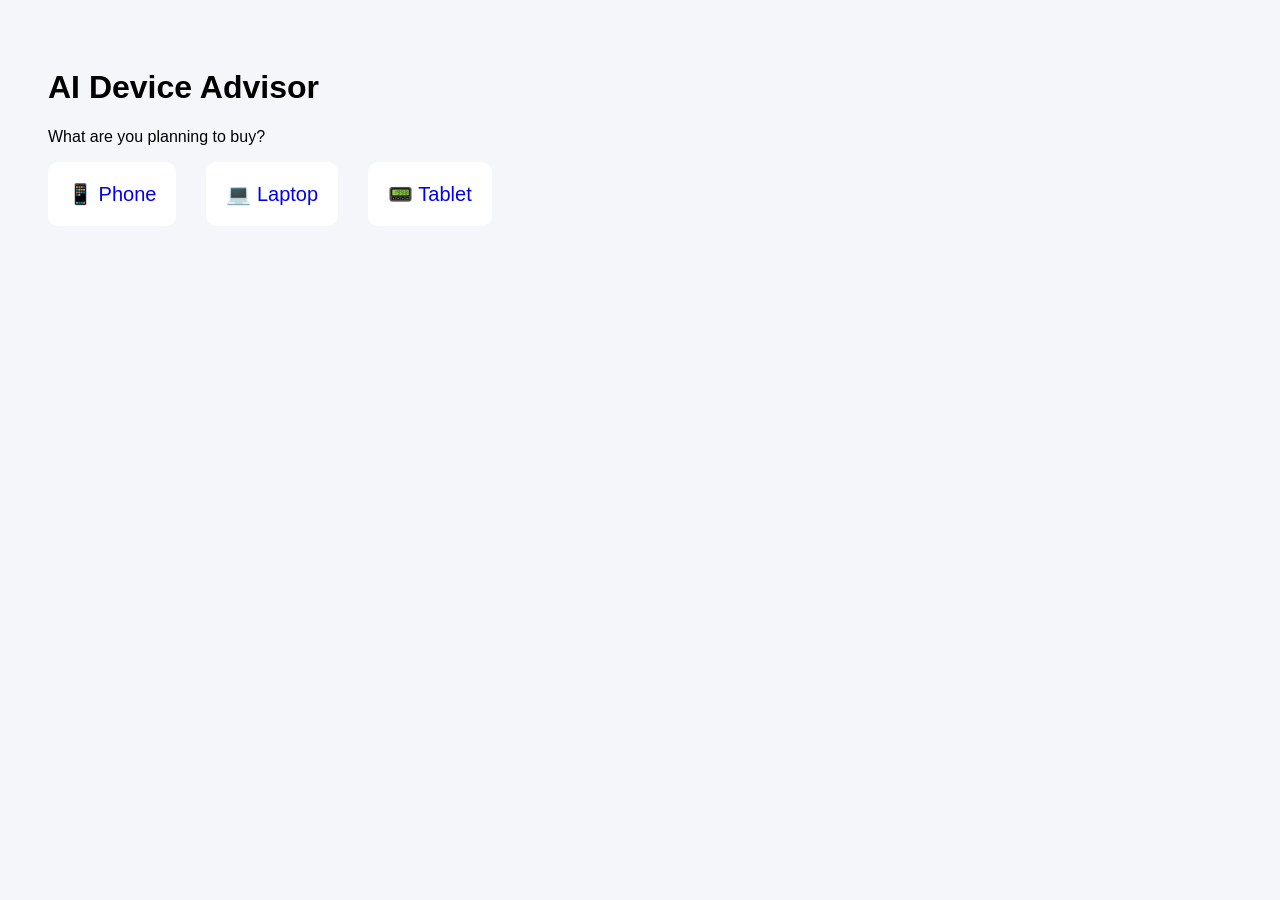
<file: templates/index.html>
<!DOCTYPE html>
<html>

<head>
    <link rel="stylesheet" href="/static/style.css">
</head>

<body>

    <h1>AI Device Advisor</h1>

    <p>What are you planning to buy?</p>

    <div class="device-options">

        <a href="/questionnaire/phone" class="device-card">
            📱 Phone
        </a>

        <a href="/questionnaire/laptop" class="device-card">
            💻 Laptop
        </a>

        <a href="/questionnaire/tablet" class="device-card">
            📟 Tablet
        </a>

    </div>

</body>

</html>
</file>
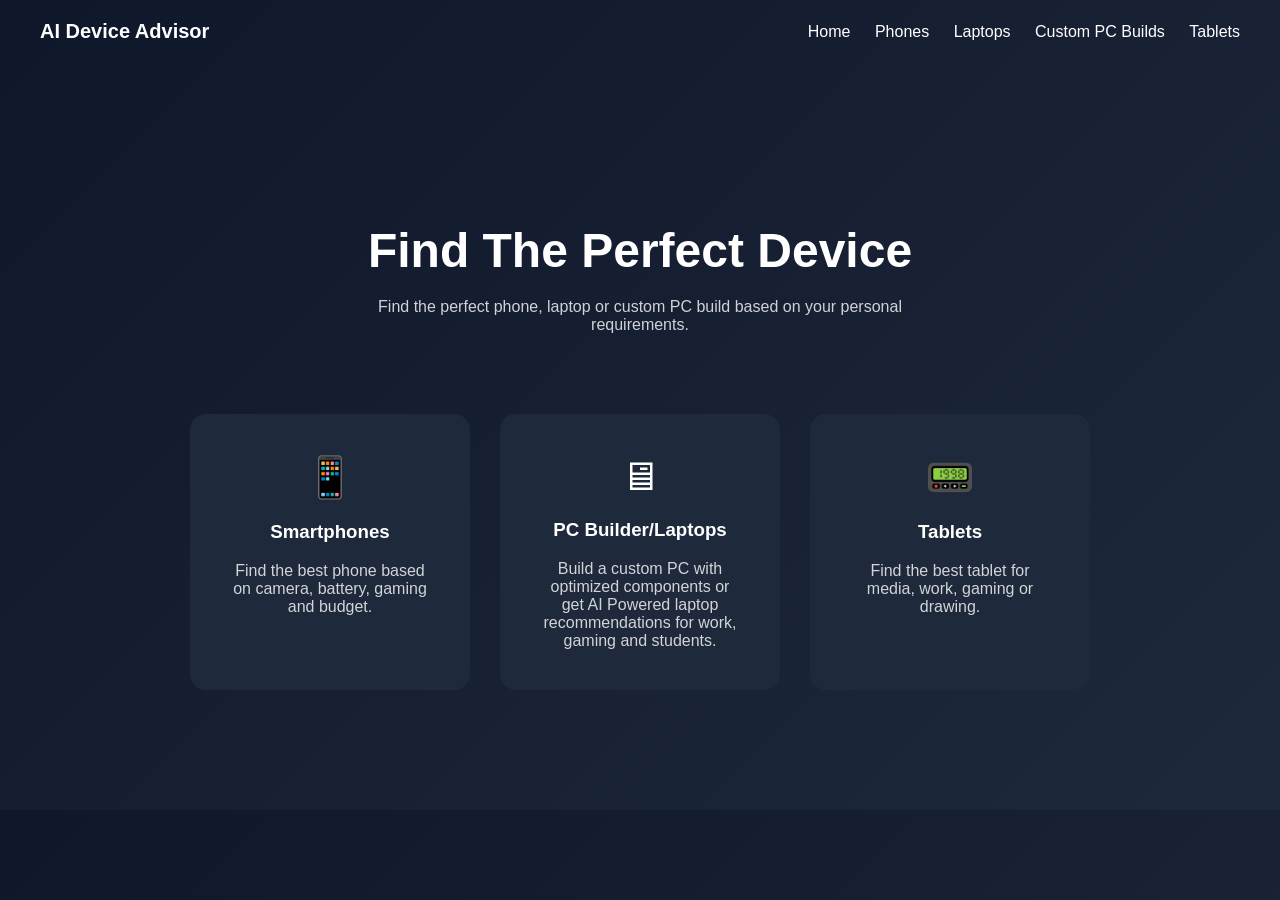
<file: templates/v2/index.html>
<!DOCTYPE html>
<html>

<head>

    <title>AI Device Advisor</title>

    <link rel="stylesheet" href="/static/v2/landing.css">
    <script src="/static/v2/landing.js" defer></script>

</head>

<body>

    <nav class="navbar">

        <div class="logo">
            AI Device Advisor
        </div>

        <div class="nav-links">
            <a href="/">Home</a>
            <a href="/phone">Phones</a>
            <a href="/laptop">Laptops</a>
            <a href="/pc-build">Custom PC Builds</a>
            <a href="/tablet">Tablets</a>
        </div>

    </nav>


    <section class="hero">

        <h1>Find The Perfect Device</h1>

        <p>
            Find the perfect phone, laptop or custom PC build
            based on your personal requirements.
        </p>

        <div class="device-selection">

            <a href="/phone" class="device-card">

                <div class="icon">📱</div>

                <h3>Smartphones</h3>

                <p>Find the best phone based on camera, battery, gaming and budget.</p>

            </a>


            <a href="/laptop" class="device-card">

                <div class="icon">🖥</div>

                <h3>PC Builder/Laptops</h3>

                <p>Build a custom PC with optimized components or get AI Powered laptop recommendations for work, gaming
                    and students.</p>

            </a>


            <a href="/tablet" class="device-card">

                <div class="icon">📟</div>

                <h3>Tablets</h3>

                <p>Find the best tablet for media, work, gaming or drawing.</p>

            </a>

        </div>

    </section>

</body>

</html>
</file>
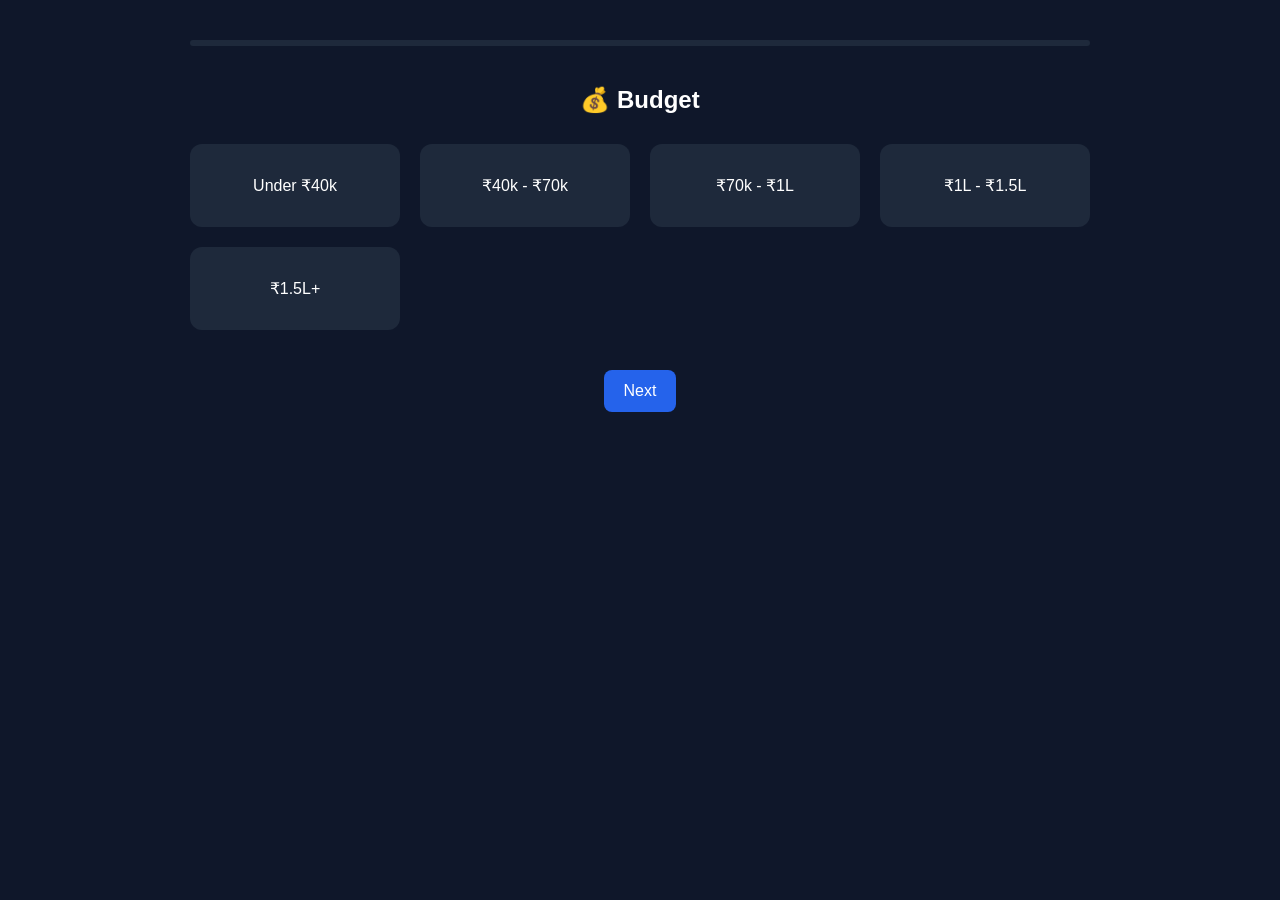
<file: templates/v2/laptop_buy.html>
<!DOCTYPE html>
<html>

<head>

    <link rel="stylesheet" href="/static/v2/phone.css">
    <script src="/static/v2/phone.js" defer></script>

</head>

<body>

    <div class="container">

        <div class="progress-container">
            <div id="progress-bar"></div>
        </div>

        <form action="/analyze" method="post">

            <input type="hidden" name="device" value="laptop">

            <!-- STEP 1 -->

            <div class="step active">

                <h2>💰 Budget</h2>

                <div class="card-group">

                    <div class="card" data-value="40000">Under ₹40k</div>
                    <div class="card" data-value="70000">₹40k - ₹70k</div>
                    <div class="card" data-value="100000">₹70k - ₹1L</div>
                    <div class="card" data-value="150000">₹1L - ₹1.5L</div>
                    <div class="card" data-value="200000">₹1.5L+</div>

                </div>

                <input type="hidden" name="budget">

                <button type="button" onclick="nextStep()">Next</button>

            </div>


            <!-- STEP 2 -->

            <div class="step">

                <h2>🎯 Primary Usage</h2>

                <div class="card-group">

                    <div class="card" data-value="Gaming">🎮 Gaming</div>
                    <div class="card" data-value="Programming">💻 Programming</div>
                    <div class="card" data-value="Office work">📊 Office work</div>
                    <div class="card" data-value="Student">🎓 Student</div>
                    <div class="card" data-value="Content creation">🎬 Content creation</div>

                </div>

                <input type="hidden" name="usage">

                <button type="button" onclick="nextStep()">Next</button>

            </div>


            <!-- STEP 3 -->

            <div class="step">

                <h2>⚡ Performance Priority</h2>

                <div class="card-group">

                    <div class="card" data-value="Maximum performance">🔥 Maximum performance</div>
                    <div class="card" data-value="Balanced performance">⚡ Balanced</div>
                    <div class="card" data-value="Battery efficiency">🔋 Battery efficiency</div>

                </div>

                <input type="hidden" name="performance">

                <button type="button" onclick="nextStep()">Next</button>

            </div>


            <!-- STEP 4 -->

            <div class="step">

                <h2>🎮 Graphics Requirement</h2>

                <div class="card-group">

                    <div class="card" data-value="Integrated graphics">Integrated GPU</div>
                    <div class="card" data-value="Mid range GPU">Mid-range GPU</div>
                    <div class="card" data-value="High end GPU">High-end GPU</div>

                </div>

                <input type="hidden" name="gpu">

                <button type="button" onclick="nextStep()">Next</button>

            </div>


            <!-- STEP 5 -->

            <div class="step">

                <h2>🧠 RAM Requirement</h2>

                <div class="card-group">

                    <div class="card" data-value="8GB">8GB</div>
                    <div class="card" data-value="16GB">16GB</div>
                    <div class="card" data-value="32GB or more">32GB+</div>

                </div>

                <input type="hidden" name="ram">

                <button type="button" onclick="nextStep()">Next</button>

            </div>


            <!-- STEP 6 -->

            <div class="step">

                <h2>💾 Storage Requirement</h2>

                <div class="card-group">

                    <div class="card" data-value="512GB SSD">512GB</div>
                    <div class="card" data-value="1TB SSD">1TB</div>
                    <div class="card" data-value="2TB or more">2TB+</div>

                </div>

                <input type="hidden" name="storage">

                <button type="button" onclick="nextStep()">Next</button>

            </div>


            <!-- STEP 7 -->

            <div class="step">

                <h2>🖥 Display Preference</h2>

                <div class="card-group">

                    <div class="card" data-value="Standard display">Standard display</div>
                    <div class="card" data-value="High refresh rate display">High refresh (120-165Hz)</div>
                    <div class="card" data-value="High resolution display">High resolution (2K/4K)</div>

                </div>

                <input type="hidden" name="display">

                <button type="button" onclick="nextStep()">Next</button>

            </div>


            <!-- STEP 8 -->

            <div class="step">

                <h2>🖥 Screen Size</h2>

                <div class="card-group">

                    <div class="card" data-value="13-14 inch">13-14 inch</div>
                    <div class="card" data-value="15 inch">15 inch</div>
                    <div class="card" data-value="16-17 inch">16-17 inch</div>

                </div>

                <input type="hidden" name="screen">

                <button type="button" onclick="nextStep()">Next</button>

            </div>


            <!-- STEP 9 -->

            <div class="step">

                <h2>🔋 Battery Importance</h2>

                <div class="card-group">

                    <div class="card" data-value="Low">Low</div>
                    <div class="card" data-value="Medium">Medium</div>
                    <div class="card" data-value="High">High</div>

                </div>

                <input type="hidden" name="battery">

                <button type="button" onclick="nextStep()">Next</button>

            </div>


            <!-- STEP 10 -->

            <div class="step">

                <h2>Build Quality</h2>

                <div class="card-group">

                    <div class="card" data-value="Budget build">Budget build</div>
                    <div class="card" data-value="Balanced build">Balanced</div>
                    <div class="card" data-value="Premium build">Premium build</div>

                </div>

                <input type="hidden" name="build">

                <button type="button" onclick="nextStep()">Next</button>

            </div>


            <!-- STEP 11 -->

            <div class="step">

                <h2>Operating System</h2>

                <div class="card-group">

                    <div class="card" data-value="🪟 Windows">Windows</div>
                    <div class="card" data-value="🍎 MacOS">MacOS</div>

                </div>

                <input type="hidden" name="os">

                <button type="submit">Get Recommendation</button>

            </div>

        </form>

    </div>

</body>

</html>
</file>
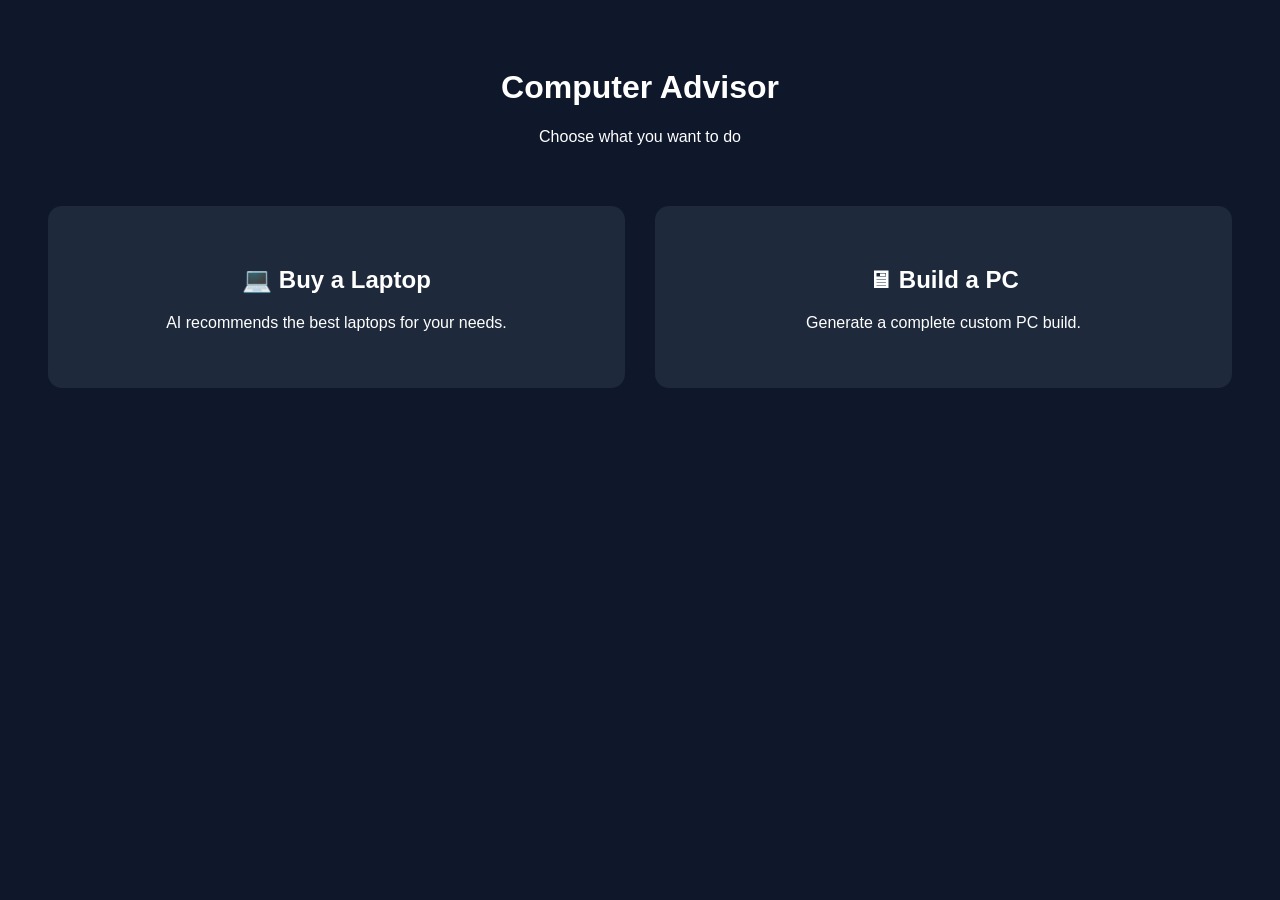
<file: templates/v2/laptop_entry.html>
<!DOCTYPE html>
<html>

<head>

    <title>Computer Advisor</title>

    <link rel="stylesheet" href="/static/v2/laptop.css">

</head>

<body>

    <div class="container">

        <h1>Computer Advisor</h1>

        <p>Choose what you want to do</p>

        <div class="choice-grid">

            <div class="choice-card" onclick="location.href='/laptop-buy'">

                <h2>💻 Buy a Laptop</h2>

                <p>AI recommends the best laptops for your needs.</p>

            </div>

            <div class="choice-card" onclick="location.href='/pc-build'">

                <h2>🖥 Build a PC</h2>

                <p>Generate a complete custom PC build.</p>

            </div>

        </div>

    </div>

</body>

</html>
</file>
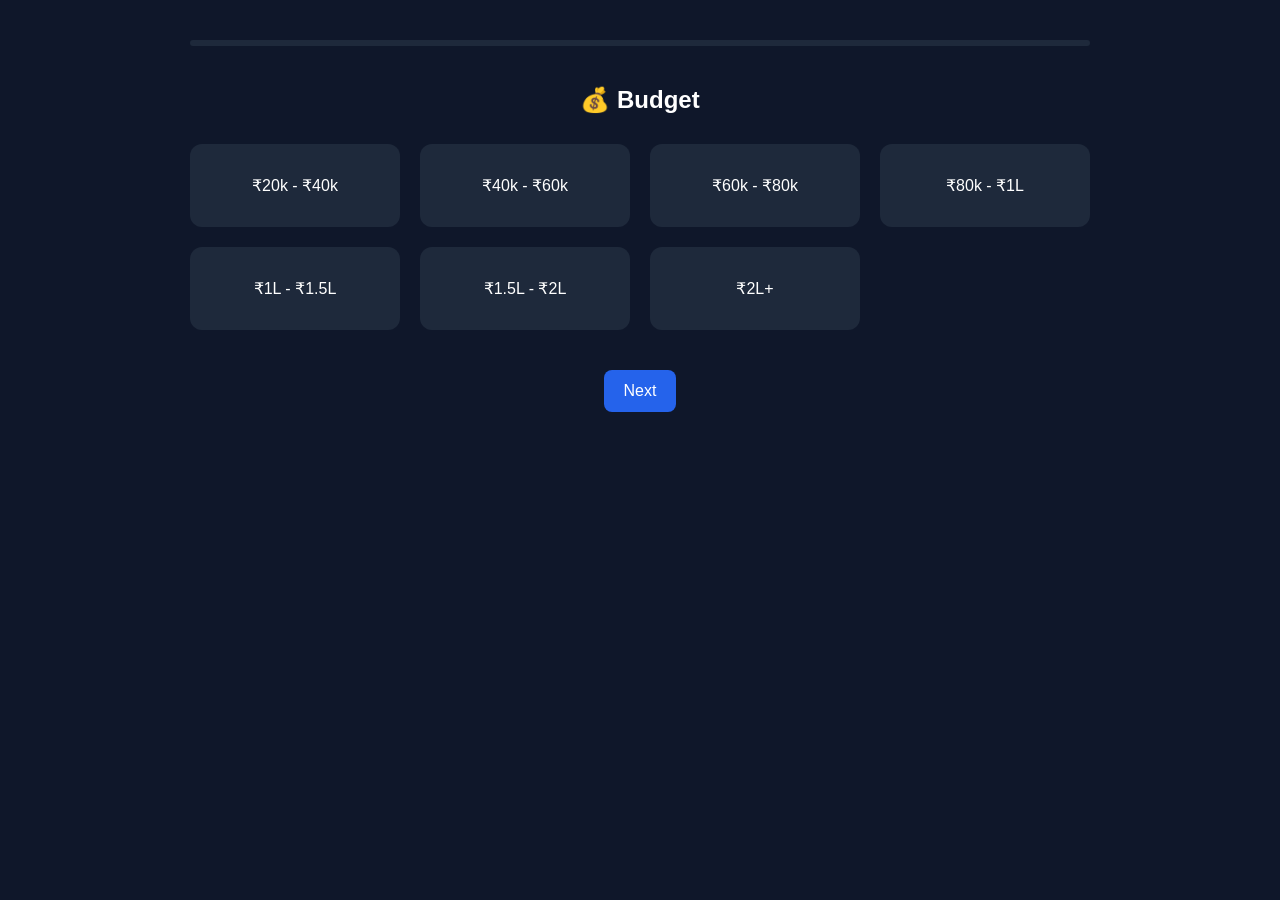
<file: templates/v2/pc_build.html>
<!DOCTYPE html>
<html>

<head>

    <link rel="stylesheet" href="/static/v2/phone.css">
    <script src="/static/v2/phone.js" defer></script>

</head>

<body>

    <div class="container">

        <div class="progress-container">
            <div id="progress-bar"></div>
        </div>

        <form action="/analyze" method="post">

            <input type="hidden" name="device" value="pc">

            <!-- STEP 1 -->

            <div class="step active">

                <h2>💰 Budget</h2>

                <div class="card-group">

                    <div class="card" data-value="20000-40000">₹20k - ₹40k</div>
                    <div class="card" data-value="40000-60000">₹40k - ₹60k</div>
                    <div class="card" data-value="60000-80000">₹60k - ₹80k</div>
                    <div class="card" data-value="80000-100000">₹80k - ₹1L</div>
                    <div class="card" data-value="100000-150000">₹1L - ₹1.5L</div>
                    <div class="card" data-value="150000-200000">₹1.5L - ₹2L</div>
                    <div class="card" data-value="200000+">₹2L+</div>
                </div>

                <input type="hidden" name="budget">

                <button type="button" onclick="nextStep()">Next</button>

            </div>


            <!-- STEP 2 -->

            <div class="step">

                <h2>🎯 Primary Usage</h2>

                <div class="card-group">

                    <div class="card" data-value="Gaming">🎮 Gaming</div>
                    <div class="card" data-value="Content creation">🎬 Content Creation</div>
                    <div class="card" data-value="Workstation">💻 Workstation</div>
                    <div class="card" data-value="Mixed usage">⚡ Mixed Usage</div>

                </div>

                <input type="hidden" name="usage">

                <button type="button" onclick="nextStep()">Next</button>

            </div>


            <!-- STEP 3 -->

            <div class="step">

                <h2>🖥 Target Gaming Resolution</h2>

                <div class="card-group">

                    <div class="card" data-value="1080p gaming">1080p</div>
                    <div class="card" data-value="1440p gaming">1440p</div>
                    <div class="card" data-value="4k gaming">4K</div>

                </div>

                <input type="hidden" name="resolution">

                <button type="button" onclick="nextStep()">Next</button>

            </div>


            <!-- STEP 4 -->

            <div class="step">

                <h2>🧠 CPU Priority</h2>

                <div class="card-group">

                    <div class="card" data-value="High CPU performance">🔥 High CPU</div>
                    <div class="card" data-value="Balanced CPU">⚖ Balanced</div>
                    <div class="card" data-value="Budget CPU">💰 Budget</div>

                </div>

                <input type="hidden" name="cpu_priority">

                <button type="button" onclick="nextStep()">Next</button>

            </div>


            <!-- STEP 5 -->

            <div class="step">

                <h2>🎮 GPU Priority</h2>

                <div class="card-group">

                    <div class="card" data-value="High GPU performance">🔥 Maximum GPU</div>
                    <div class="card" data-value="Balanced GPU">⚖ Balanced GPU</div>

                </div>

                <input type="hidden" name="gpu_priority">

                <button type="button" onclick="nextStep()">Next</button>

            </div>


            <!-- STEP 6 -->

            <div class="step">

                <h2>🧠 RAM Requirement</h2>

                <div class="card-group">

                    <div class="card" data-value="16GB">16GB</div>
                    <div class="card" data-value="32GB">32GB</div>
                    <div class="card" data-value="64GB">64GB</div>

                </div>

                <input type="hidden" name="ram">

                <button type="button" onclick="nextStep()">Next</button>

            </div>


            <!-- STEP 7 -->

            <div class="step">

                <h2>💾 Storage</h2>

                <div class="card-group">

                    <div class="card" data-value="1TB SSD">1TB SSD</div>
                    <div class="card" data-value="2TB SSD">2TB SSD</div>
                    <div class="card" data-value="4TB storage">4TB+</div>

                </div>

                <input type="hidden" name="storage">

                <button type="button" onclick="nextStep()">Next</button>

            </div>


            <!-- STEP 8 -->

            <div class="step">

                <h2>❄ Cooling Preference</h2>

                <div class="card-group">

                    <div class="card" data-value="Air cooling">Air Cooling</div>
                    <div class="card" data-value="Liquid cooling">Liquid Cooling</div>

                </div>

                <input type="hidden" name="cooling">

                <button type="button" onclick="nextStep()">Next</button>

            </div>


            <!-- STEP 9 -->

            <div class="step">

                <h2>🖥 Case Size</h2>

                <div class="card-group">

                    <div class="card" data-value="Compact build">Compact</div>
                    <div class="card" data-value="Mid tower">Mid Tower</div>
                    <div class="card" data-value="Full tower">Full Tower</div>

                </div>

                <input type="hidden" name="case">

                <button type="button" onclick="nextStep()">Next</button>

            </div>


            <!-- STEP 10 -->

            <div class="step">

                <h2>🔮 Future Upgrade Potential</h2>

                <div class="card-group">

                    <div class="card" data-value="Future upgrade friendly">Upgrade Friendly</div>
                    <div class="card" data-value="No upgrade priority">No Upgrade Priority</div>

                </div>

                <input type="hidden" name="upgrade">

                <button type="submit">Generate PC Build</button>

            </div>

        </form>
    </div>
</body>

</html>
</file>
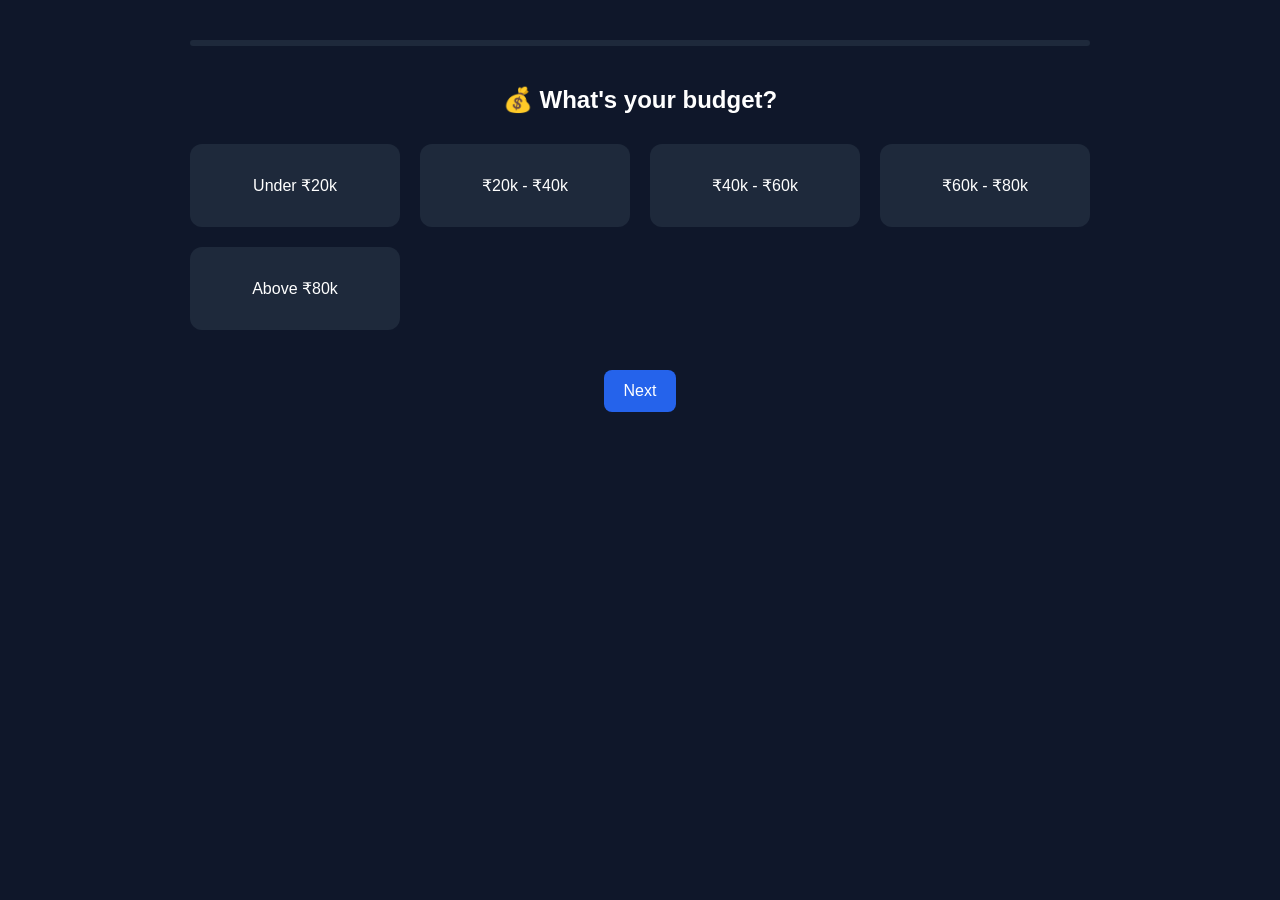
<file: templates/v2/phone.html>
<!DOCTYPE html>
<html>

<head>

    <title>Phone Advisor</title>

    <link rel="stylesheet" href="/static/v2/phone.css">
    <script src="/static/v2/phone.js" defer></script>

</head>

<body>

    <div class="container">

        <div class="progress-container">
            <div id="progress-bar"></div>
        </div>

        <form action="/analyze" method="post">

            <input type="hidden" name="device" value="phone">

            <!-- STEP 1 -->

            <div class="step active">

                <h2>💰 What's your budget?</h2>

                <div class="card-group">

                    <div class="card" data-value="20000">Under ₹20k</div>
                    <div class="card" data-value="40000">₹20k - ₹40k</div>
                    <div class="card" data-value="60000">₹40k - ₹60k</div>
                    <div class="card" data-value="80000">₹60k - ₹80k</div>
                    <div class="card" data-value="100000">Above ₹80k</div>

                </div>

                <input type="hidden" name="budget">

                <button type="button" onclick="nextStep()">Next</button>

            </div>


            <!-- STEP 2 -->

            <div class="step">

                <h2>Choose Operating System</h2>

                <div class="card-group os-group">

                    <div class="card" data-value="Android">🤖 Android</div>
                    <div class="card" data-value="iOS">🍎 iOS</div>

                </div>

                <input type="hidden" name="os">

                <button type="button" onclick="nextStep()">Next</button>

            </div>


            <!-- STEP 3 -->

            <div class="step">

                <h2>🎯 Primary Usage</h2>

                <div class="card-group">

                    <div class="card" data-value="Gaming">🎮 Gaming</div>
                    <div class="card" data-value="Photography">📸 Photography</div>
                    <div class="card" data-value="Productivity">💼 Work/Productivity</div>
                    <div class="card" data-value="Casual">📱 Casual Usage</div>

                </div>

                <input type="hidden" name="usage">

                <button type="button" onclick="nextStep()">Next</button>

            </div>

            <div class="step">

                <h2>⚡ Performance Priority</h2>

                <div class="card-group">

                    <div class="card" data-value="High gaming performance">🎮 Gaming Performance</div>

                    <div class="card" data-value="Balanced performance">⚡ Balanced</div>

                    <div class="card" data-value="Battery efficiency">🔋 Battery Efficiency</div>

                </div>

                <input type="hidden" name="performance">

                <button type="button" onclick="nextStep()">Next</button>

            </div>

            <div class="step">

                <h2>🖥 Display Preference</h2>

                <div class="card-group">

                    <div class="card" data-value="Compact phone">📱 Compact</div>

                    <div class="card" data-value="Large display">📺 Large Screen</div>

                    <div class="card" data-value="High refresh rate display">⚡ High Refresh Rate</div>

                </div>

                <input type="hidden" name="display">

                <button type="button" onclick="nextStep()">Next</button>

            </div>


            <!-- STEP 4 -->

            <div class="step">

                <h2>🔋 Battery Importance</h2>

                <div class="card-group">

                    <div class="card" data-value="Low">Low</div>
                    <div class="card" data-value="Medium">Medium</div>
                    <div class="card" data-value="High">High</div>

                </div>

                <input type="hidden" name="battery">

                <button type="button" onclick="nextStep()">Next</button>

            </div>


            <!-- STEP 5 -->

            <div class="step">

                <h2>📸 Camera Importance</h2>

                <div class="card-group">

                    <div class="card" data-value="Low">Low</div>
                    <div class="card" data-value="Medium">Medium</div>
                    <div class="card" data-value="High">High</div>

                </div>

                <input type="hidden" name="camera">

                <button type="button" onclick="nextStep()">Next</button>

            </div>


            <div class="step">

                <h2>Charging Preference</h2>

                <div class="card-group">

                    <div class="card" data-value="Ultra fast charging">⚡ Ultra Fast Charging</div>

                    <div class="card" data-value="Normal charging">🔋 Normal Charging</div>

                    <div class="card" data-value="Battery longevity">🪫 Battery Health Priority</div>

                </div>

                <input type="hidden" name="charging">

                <button type="button" onclick="nextStep()">Next</button>

            </div>


            <!-- STEP 6 -->

            <div class="step">

                <h2>Select preferred brands</h2>

                <p class="hint">You can select multiple brands</p>

                <div class="card-group brand-group">

                    <div class="card brand android-brand" data-value="Samsung">Samsung</div>
                    <div class="card brand android-brand" data-value="OnePlus">OnePlus</div>
                    <div class="card brand android-brand" data-value="Google">Google</div>
                    <div class="card brand android-brand" data-value="Xiaomi">Xiaomi</div>
                    <div class="card brand android-brand" data-value="Nothing">Nothing</div>
                    <div class="card brand android-brand" data-value="Vivo">Vivo</div>
                    <div class="card brand android-brand" data-value="Oppo">Oppo</div>

                    <div class="card brand apple-brand" data-value="Apple">Apple</div>

                </div>

                <input type="hidden" name="brand">

                <button type="submit">Get Recommendation</button>

            </div>

</body>

</html>
</file>
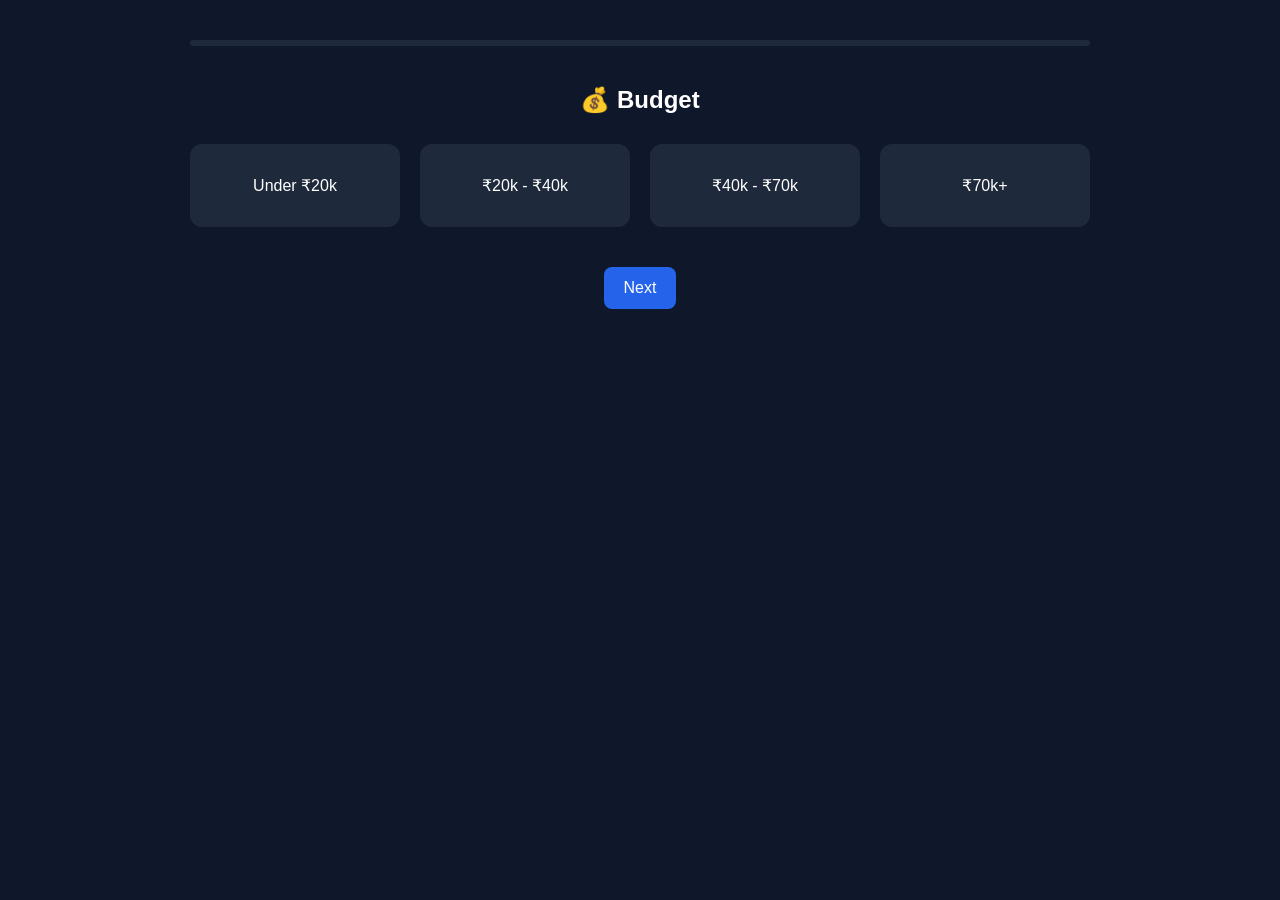
<file: templates/v2/tablet.html>
<!DOCTYPE html>
<html>

<head>

    <link rel="stylesheet" href="/static/v2/phone.css">
    <script src="/static/v2/phone.js" defer></script>

</head>

<body>

    <div class="container">

        <div class="progress-container">
            <div id="progress-bar"></div>
        </div>

        <form action="/analyze" method="post">

            <input type="hidden" name="device" value="tablet">

            <!-- STEP 1 -->

            <div class="step active">

                <h2>💰 Budget</h2>

                <div class="card-group">

                    <div class="card" data-value="20000">Under ₹20k</div>
                    <div class="card" data-value="40000">₹20k - ₹40k</div>
                    <div class="card" data-value="70000">₹40k - ₹70k</div>
                    <div class="card" data-value="100000">₹70k+</div>

                </div>

                <input type="hidden" name="budget">

                <button type="button" onclick="nextStep()">Next</button>

            </div>


            <!-- STEP 2 -->

            <div class="step">

                <h2>🎯 Primary Use</h2>

                <div class="card-group">

                    <div class="card" data-value="Media consumption">🎬 Movies & Media</div>
                    <div class="card" data-value="Student use">🎓 Student</div>
                    <div class="card" data-value="Work and productivity">💻 Work</div>
                    <div class="card" data-value="Gaming">🎮 Gaming</div>
                    <div class="card" data-value="Drawing">✏️ Drawing / Design</div>

                </div>

                <input type="hidden" name="usage">

                <button type="button" onclick="nextStep()">Next</button>

            </div>


            <!-- STEP 3 -->

            <div class="step">

                <h2>🖥 Screen Size</h2>

                <div class="card-group">

                    <div class="card" data-value="Small tablet">8 inch</div>
                    <div class="card" data-value="Medium tablet">10-11 inch</div>
                    <div class="card" data-value="Large tablet">12 inch+</div>

                </div>

                <input type="hidden" name="screen">

                <button type="button" onclick="nextStep()">Next</button>

            </div>


            <!-- STEP 4 -->

            <div class="step">

                <h2>⚡ Performance Need</h2>

                <div class="card-group">

                    <div class="card" data-value="Basic performance">Basic</div>
                    <div class="card" data-value="Balanced performance">Balanced</div>
                    <div class="card" data-value="High performance">High performance</div>

                </div>

                <input type="hidden" name="performance">

                <button type="button" onclick="nextStep()">Next</button>

            </div>


            <!-- STEP 5 -->

            <div class="step">

                <h2>🔋 Battery Importance</h2>

                <div class="card-group">

                    <div class="card" data-value="Low">Low</div>
                    <div class="card" data-value="Medium">Medium</div>
                    <div class="card" data-value="High">High</div>

                </div>

                <input type="hidden" name="battery">

                <button type="button" onclick="nextStep()">Next</button>

            </div>


            <!-- STEP 6 -->

            <div class="step">

                <h2>📱 Operating System</h2>

                <div class="card-group">

                    <div class="card" data-value="Android">Android</div>
                    <div class="card" data-value="iPadOS">Apple iPad</div>

                </div>

                <input type="hidden" name="os">

                <button type="submit">Get Recommendation</button>

            </div>

        </form>
    </div>
</body>

</html>
</file>
<file: static/style.css>
body {
    font-family: Arial;
    background: #f4f6f9;
    padding: 40px;
}

.device-options {
    display: flex;
    gap: 30px;
}

.device-card {
    padding: 20px;
    background: white;
    border-radius: 10px;
    text-decoration: none;
    font-size: 20px;
}

.step {
    display: none;
}

.step.active {
    display: block;
}

button {
    margin-top: 20px;
    padding: 10px;
    background: #4CAF50;
    color: white;
    border: none;
}
</file>
<file: static/v2/landing.css>
body {
    margin: 0;
    font-family: 'Inter', sans-serif;
    background: linear-gradient(135deg, #0f172a, #1e293b);
    color: white;
}

.navbar {
    display: flex;
    justify-content: space-between;
    align-items: center;
    padding: 20px 40px;
}

.logo {
    font-size: 20px;
    font-weight: 600;
}

.nav-links a {
    margin-left: 20px;
    color: white;
    text-decoration: none;
}

.hero {
    text-align: center;
    padding: 120px 20px;
}

.hero h1 {
    font-size: 48px;
    margin-bottom: 20px;
}

.hero p {
    max-width: 600px;
    margin: auto;
    opacity: 0.8;
}

.device-selection {
    margin-top: 80px;
    display: grid;
    grid-template-columns: repeat(auto-fit, minmax(220px, 1fr));
    gap: 30px;
    max-width: 900px;
    margin-left: auto;
    margin-right: auto;
}

.device-card {
    background: #1e293b;
    padding: 40px;
    border-radius: 16px;
    text-decoration: none;
    color: white;
    transition: 0.3s;
}

.device-card:hover {
    transform: translateY(-10px);
    background: #2563eb;
}

.icon {
    font-size: 40px;
    margin-bottom: 20px;
}
</file>
<file: static/v2/phone.css>
body {
    font-family: 'Inter', sans-serif;
    background: #0f172a;
    color: white;
    margin: 0;
}

.container {
    max-width: 900px;
    margin: auto;
    padding: 40px;
}

h2 {
    text-align: center;
    margin-bottom: 30px;
}

.hint {
    text-align: center;
    opacity: 0.7;
    margin-bottom: 20px;
}

.card-group {
    display: grid;
    grid-template-columns: repeat(auto-fit, minmax(180px, 1fr));
    gap: 20px;
}

.card {
    background: #1e293b;
    padding: 30px;
    border-radius: 12px;
    text-align: center;
    cursor: pointer;
    transition: 0.2s;
    border: 2px solid transparent;
    user-select: none;
}

.card:hover {
    background: #2563eb;
    transform: scale(1.05);
}

.card.selected {
    border: 2px solid white;
    background: #2563eb;
}

.step {
    display: none;
}

.step.active {
    display: block;
}

button {
    display: block;
    margin: 40px auto 0 auto;
    padding: 12px 20px;
    background: #2563eb;
    border: none;
    color: white;
    border-radius: 8px;
    cursor: pointer;
    font-size: 16px;
}

button:hover {
    background: #3b82f6;
}

.progress-container {
    height: 6px;
    background: #1e293b;
    margin-bottom: 40px;
    border-radius: 6px;
}

#progress-bar {
    height: 6px;
    width: 0%;
    background: #2563eb;
    border-radius: 6px;
    transition: width 0.3s;
}
</file>
<file: static/v2/laptop.css>
body {
    font-family: Inter, sans-serif;
    background: #0f172a;
    color: white;
    text-align: center;
    padding: 40px;
}

.card-group {
    display: grid;
    grid-template-columns: repeat(auto-fit, minmax(180px, 1fr));
    gap: 20px;
    max-width: 600px;
    margin: auto;
}

.card {
    background: #1e293b;
    padding: 30px;
    border-radius: 12px;
    cursor: pointer;
}

.card:hover {
    background: #2563eb;
}

.step {
    display: none;
}

.step.active {
    display: block;
}

button {
    margin-top: 30px;
    padding: 12px 20px;
    background: #2563eb;
    border: none;
    color: white;
    border-radius: 8px;
}

.features {
    margin-top: 80px;
    display: flex;
    justify-content: center;
    gap: 40px;
    flex-wrap: wrap;
}

.feature {
    background: #1e293b;
    padding: 20px;
    border-radius: 12px;
    width: 220px;
}

.choice-grid {
    display: grid;
    grid-template-columns: repeat(auto-fit, minmax(250px, 1fr));
    gap: 30px;
    margin-top: 60px;
}

.choice-card {
    background: #1e293b;
    padding: 40px;
    border-radius: 14px;
    cursor: pointer;
    transition: 0.3s;
}

.choice-card:hover {
    background: #2563eb;
    transform: translateY(-6px);
}
</file>
